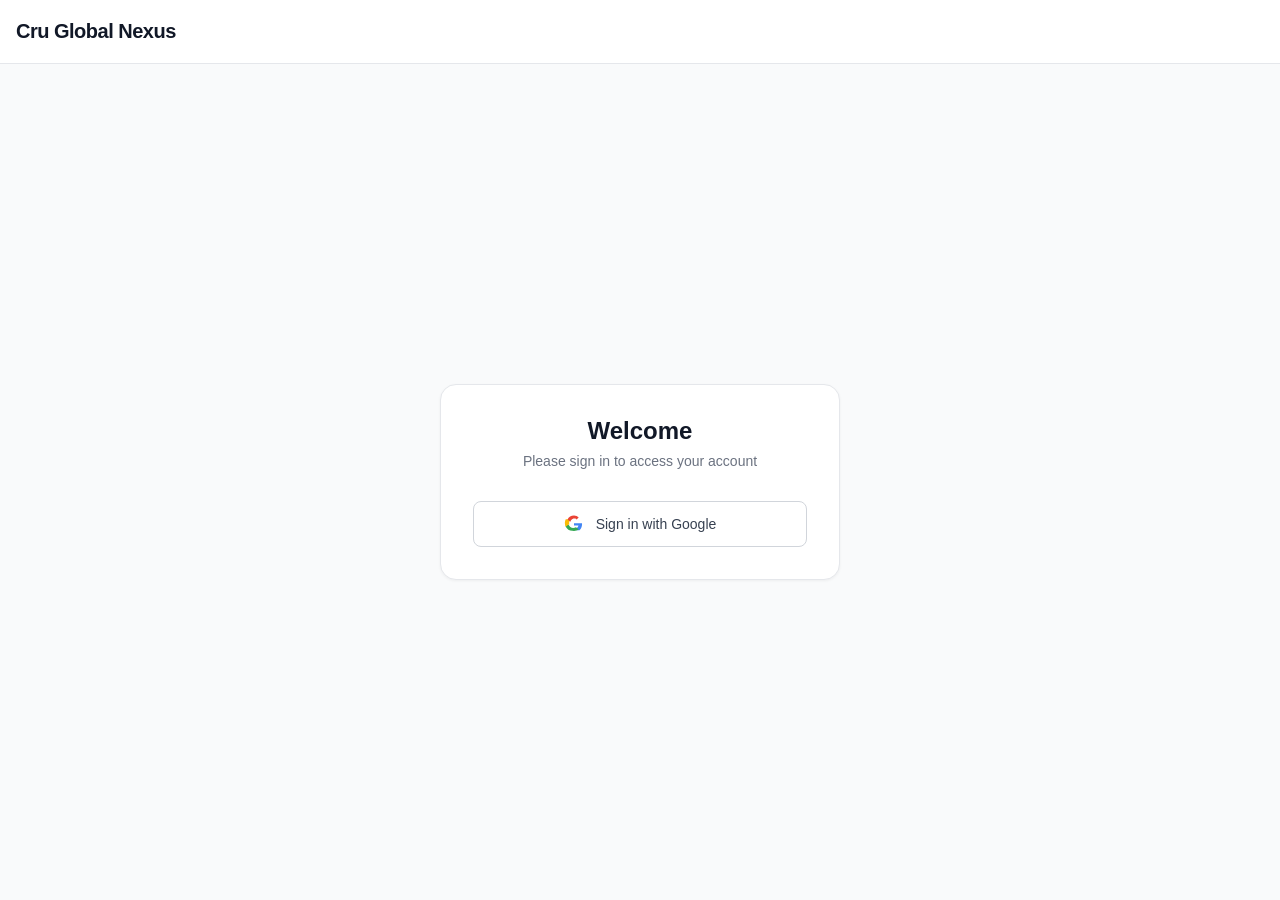
<file: html/login.html>
<!DOCTYPE html>
<html lang="en">
<head>
    <meta charset="UTF-8">
    <meta name="viewport" content="width=device-width, initial-scale=1.0">
    <title>Cru Global Nexus - Login</title>
    <link rel="stylesheet" href="style.css">
</head>
<body>
    <header class="top-bar">
        <div class="header-container"><span class="brand-name">Cru Global Nexus</span></div>
    </header>
    <main class="main-content">
        <div class="login-card">
            <h1 class="welcome-title">Welcome</h1>
            <p class="welcome-subtitle">Please sign in to access your account</p>
            <a href="/auth/google" class="google-btn" style="text-decoration: none;">
                <svg class="google-icon" viewBox="0 0 24 24" width="20" height="20" xmlns="http://w3.org"><path d="M21.35,11.1H12v2.7h5.38c-0.24,1.28 -0.96,2.37 -2.04,3.1v2.6h3.3c1.93,-1.78 3.04,-4.4 3.04,-7.4c0,-0.38 -0.04,-0.74 -0.11,-1H21.35z" fill="#4285F4"/><path d="M12,20.5c2.3,0 4.23,-0.76 5.64,-2.08l-3.3,-2.6c-0.9,0.6 -2.07,0.98 -3.34,0.98 -2.57,0 -4.74,-1.74 -5.52,-4.07H2.1v2.7c1.43,2.84 4.36,4.77 7.78,4.77z" fill="#34A853"/><path d="M6.48,12.73c-0.2,-0.6 -0.31,-1.24 -0.31,-1.9s0.11,-1.3 0.31,-1.9V6.23H2.1C1.4,7.63 1,9.22 1,10.83s0.4,3.2 1.1,4.6l3.38,-2.7z" fill="#FBBC05"/><path d="M12,5.2c1.25,0 2.37,0.43 3.25,1.27l2.43,-2.43C16.22,2.6 14.29,1.7 12,1.7 8.58,1.7 5.65,3.63 4.22,6.47l3.38,2.7c0.78,-2.33 2.95,-4.07 5.52,-4.07z" fill="#EA4335"/></svg>
                Sign in with Google
            </a>
        </div>
    </main>
    <script>
    </script>
</body>
</html>
</file>
<file: html/style.css>
/* Reset and Base Styles */
* {
    margin: 0;
    padding: 0;
    box-sizing: border-box;
}

body {
    font-family: -apple-system, BlinkMacSystemFont, "Segoe UI", Roboto, Helvetica, Arial, sans-serif;
    background-color: #f9fafb;
    color: #111827;
    height: 100vh;
    display: flex;
    flex-direction: column;
}

/* Top Fixed Bar */
.top-bar {
    position: fixed;
    top: 0;
    left: 0;
    right: 0;
    height: 64px;
    background-color: #ffffff;
    border-bottom: 1px solid #e5e7eb;
    z-index: 50;
}

.header-container {
    max-width: 1280px;
    margin: 0 auto;
    padding: 0 16px;
    height: 100%;
    display: flex;
    align-items: center;
}

.brand-name {
    font-size: 1.25rem;
    font-weight: 700;
    letter-spacing: -0.025em;
}

/* Main Content Area */
.main-content {
    flex-grow: 1;
    display: flex;
    align-items: center;
    justify-content: center;
    padding-top: 64px; /* Prevents text from hiding under the fixed bar */
}

/* Login Card */
.login-card {
    width: 100%;
    max-width: 400px;
    padding: 32px;
    background-color: #ffffff;
    border: 1px solid #e5e7eb;
    border-radius: 16px;
    box-shadow: 0 1px 3px 0 rgba(0, 0, 0, 0.05);
    text-center: center;
    display: flex;
    flex-direction: column;
    align-items: center;
}

.welcome-title {
    font-size: 1.5rem;
    font-weight: 600;
    margin-bottom: 8px;
}

.welcome-subtitle {
    font-size: 0.875rem;
    color: #6b7280;
    margin-bottom: 32px;
}

/* Google Button */
.google-btn {
    width: 100%;
    display: flex;
    align-items: center;
    justify-content: center;
    gap: 12px;
    background-color: #ffffff;
    border: 1px solid #d1d5db;
    border-radius: 8px;
    padding: 12px 16px;
    font-size: 0.875rem;
    font-weight: 500;
    color: #374151;
    cursor: pointer;
    transition: background-color 0.2s ease, box-shadow 0.2s ease;
}

.google-btn:hover {
    background-color: #f9fafb;
}

.google-btn:focus {
    outline: none;
    box-shadow: 0 0 0 2px #ffffff, 0 0 0 4px #6366f1;
}

.google-icon {
    flex-shrink: 0;
}
</file>
